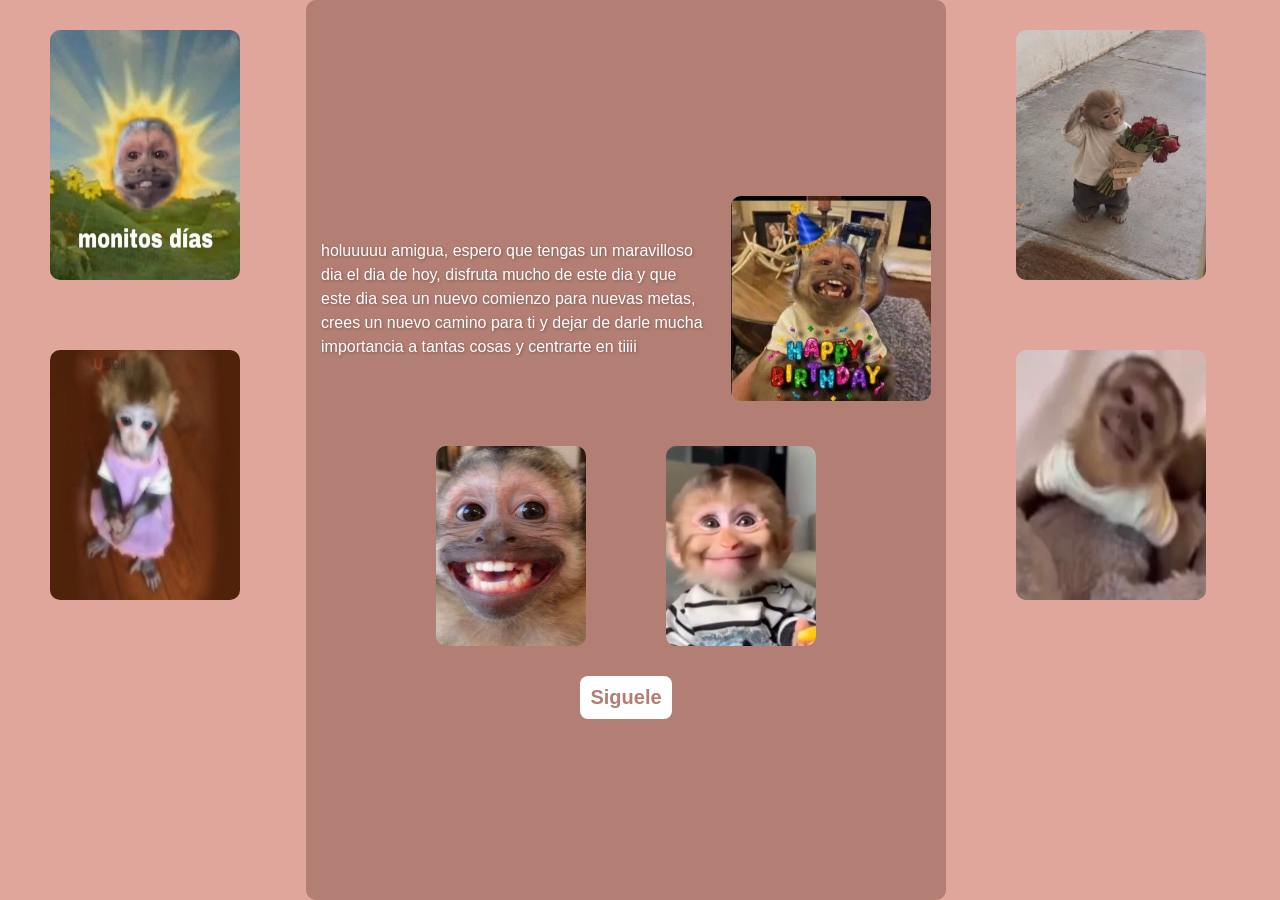
<file: index.html>
<!DOCTYPE html>
<html lang="en">
    <head>
        <meta charset="UTF-8">
        <meta name="viewport" content="width=device-width, initial-scale=1.0">
        <title>HOLAAAAAAA AMIGAAAAA</title>
        <link rel="stylesheet" href="css/estilos1.css">
    </head>
    <body>
        <main>
            <div class="izquierdo">
                <img src="img/92ff212c97db49b7ce80194da584af23.jpg" class="float-img">
                <img src="img/20590e54073cd671b8e59c85fcae0085.jpg" class="float-img">
            </div>
            <div class="contenedor_principal">
                <div class="primero_p">
                    <p id="mensaje">holuuuuu amigua, espero que tengas un maravilloso dia el dia de hoy, disfruta mucho de este dia y que este dia sea un nuevo comienzo para nuevas metas, crees un nuevo camino para ti y dejar de darle mucha importancia a tantas cosas y centrarte en tiiii</p>
                    <img src="img/33bb76f5502d45cd7104f155bbca87e7.jpg" class="pulse-img">
                </div>
                <div class="segundo_p">
                    <img src="img/6802477aeca67c8649948a2bb81aaaf7.jpg" class="tilt-img">
                    <img src="img/d38d38871c6e0914ea6e0b0d597f318f.jpg" class="tilt-img">
                </div>
                <div class="botones">
                    <a href="html/pagina2.html">
                        <button type="button" id="btnSiguele">Siguele</button>
                    </a>
                </div>
            </div>
            <div class="derecho">
                <img src="img/0ef9278f32c6d46ab71afa114bd30d6d.jpg" class="float-img">
                <img src="img/c5ae39987b1a70d8f7c17d8b8a8790cc.jpg" class="float-img">
            </div>
        </main>
        <script src="js/script1.js"></script>
    </body>
</html>
</file>
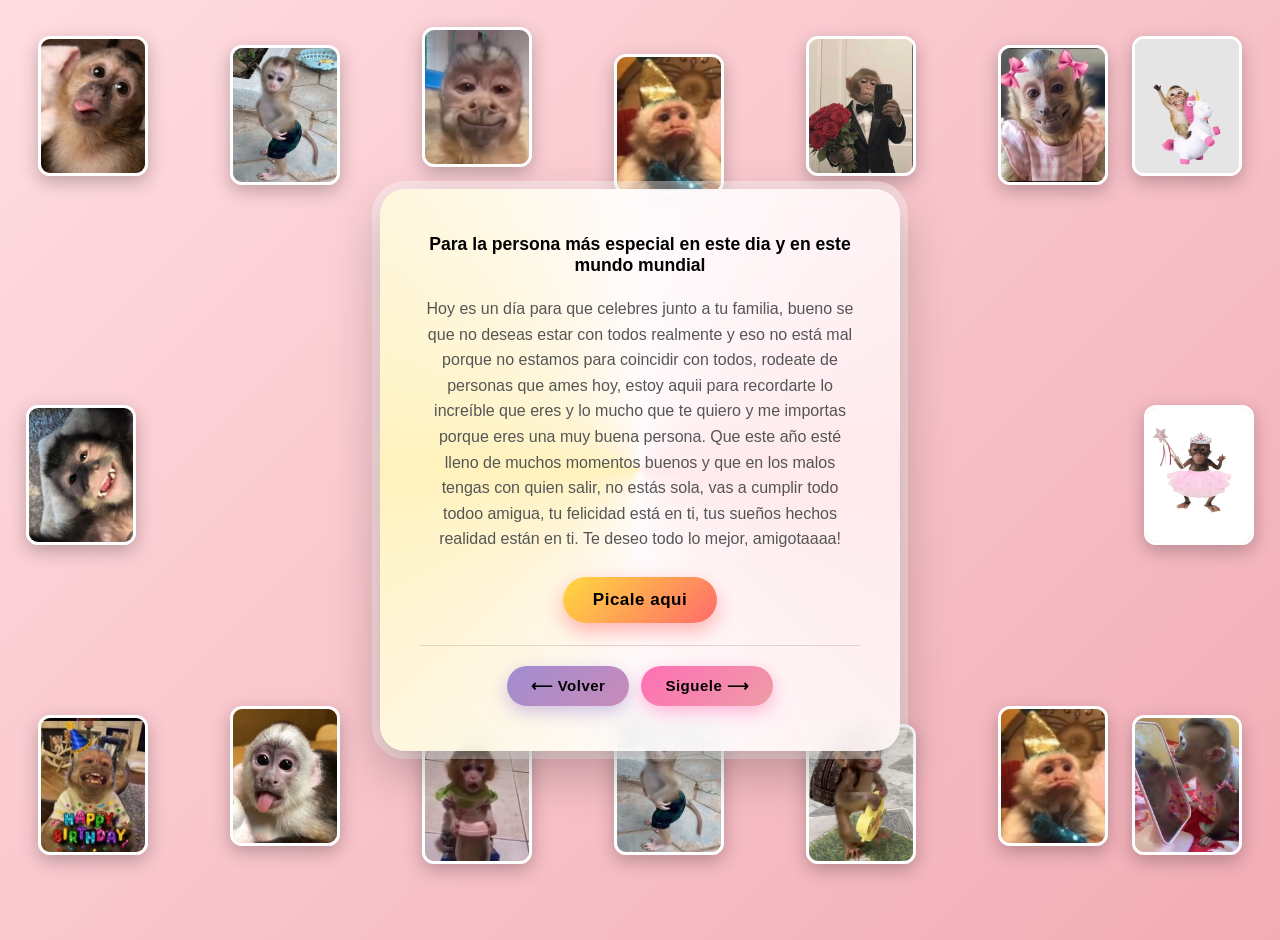
<file: html/pagina2.html>
<!DOCTYPE html>
<html lang="es">
    <head>
        <meta charset="UTF-8">
        <meta name="viewport" content="width=device-width, initial-scale=1.0">
        <title>Feliz Cumpleañosss</title>
        <link rel="stylesheet" href="../css/estilos2.css">
    </head>
    <body>
        <div class="galeria" id="galeria">
            <img src="../img/01ea0b5d24e014b356041dbf2098ce7a.jpg" alt="" class="foto">
            <img src="../img/04410ba641b4b9d1696d71e888a6d715.jpg" alt="" class="foto">
            <img src="../img/09fd5572993711ac1721deeed55c808d.jpg" alt="" class="foto">
            <img src="../img/204b92e9d29c34afed1a8ca1d4ad97d6.jpg" alt="" class="foto">
            <img src="../img/b8ede58a4ed9b138132b7c43f0ff75b6.jpg" alt="" class="foto">
            <img src="../img/24f32bbccd2ce3080cceec694570ad6d.jpg" alt="" class="foto">
            <img src="../img/2d733f2d72a2b49ac8a2b2ccf08b8a8e.jpg" alt="" class="foto">
            <img src="../img/33bb76f5502d45cd7104f155bbca87e7.jpg" alt="" class="foto">
            <img src="../img/3f93b3b7cbc66cd68253b330311a3d9b.jpg" alt="" class="foto">
            <img src="../img/49a6eeccce96ce9056615121467c0f28.jpg" alt="" class="foto">
            <img src="../img/04410ba641b4b9d1696d71e888a6d715.jpg" alt="" class="foto">
            <img src="../img/57cfedcafe705796f8b9c980c0cfe0e0.jpg" alt="" class="foto">
            <img src="../img/204b92e9d29c34afed1a8ca1d4ad97d6.jpg" alt="" class="foto">
            <img src="../img/f2e7361670dc4ec850554c463a249bdd.jpg" alt="" class="foto">
            <img src="../img/fdf2a0bb773604a46dfafc8e7547dc75.jpg" alt="" class="foto">
            <img src="../img/6de37439755fc5636617c057e95eff83.jpg" alt="" class="foto">
        </div>

        <div class="centro">
            <div class="carta">
           
                <p id="subtitulo">Para la persona más especial en este dia y en este mundo mundial</p>
                <p id="mensaje">Hoy es un día para que celebres junto a tu familia, bueno se que no deseas estar con todos realmente y eso no está mal porque no estamos para coincidir con todos, rodeate de personas que ames hoy, estoy aquii para recordarte lo increíble que eres y lo mucho que te quiero y me importas porque eres una muy buena persona. Que este año esté lleno de muchos momentos buenos y que en los malos tengas con quien salir, no estás sola, vas a cumplir todo todoo amigua, tu felicidad está en ti, tus sueños hechos realidad están en ti. Te deseo todo lo mejor, amigotaaaa! </p>

                <!-- BOTÓN PRINCIPAL CENTRAL -->
                <div class="boton-central">
                    <button id="btnSorpresa" type="button">Picale aqui </button>
                </div>

                <!-- BOTONES DE NAVEGACIÓN (Volver / Siguele) -->
                <div class="botones-pagina2">
                    <a href="../index.html">
                        <button type="button" id="btnVolverPag2">⟵ Volver</button>
                    </a>
                    <a href="pagina3.html">
                        <button type="button" id="btnSiguelePag2">Siguele ⟶</button>
                    </a>
                </div>
            </div>
        </div>

        <script src="../js/script2.js"></script>
    </body>
</html>
</file>
<file: css/estilos1.css>
body {margin:0;padding:0;box-sizing:border-box;overflow-x:hidden}

main {
    min-height:100dvh;
    display:flex;
    background-color:#E0A59B;
    padding-bottom:0;
    position:relative;
}

.contenedor_principal {
    background-color:#B37E74;
    min-height:400px;
    width:50%;
    display:flex;
    flex-direction: column;
    justify-content: center;
    align-items: center;
    border-radius:10px;
    margin-left: 50px;
    position:relative;
    z-index:2;
}

.izquierdo {
    width:20%;
    min-height:300px;
    display:flex;
    flex-direction: column;
    gap:40px;
}

.izquierdo img {
    width:190px;
    height:250px;
    border-radius:10px;
    margin-left:50px;
    margin-top:30px;
}

.derecho {
    width:20%;
    min-height:300px;
    display:flex;
    flex-direction:column;
    gap:40px;
}

.derecho img {
    width:190px;
    height:250px;
    border-radius:10px;
    margin-left:70px;
    margin-top:30px;
}

.primero_p {
    display:flex;
    justify-content: center;
    align-items: center;
    padding:15px;
    gap:20px;
}

.primero_p p {
    color:#fff;
    font-family: 'Segoe UI', sans-serif;
    font-size:16px;
    line-height:1.5;
    text-shadow:1px 1px 3px rgba(0,0,0,0.3);
}

.primero_p img {
    width:200px;
    border-radius:10px;
}

.segundo_p {
    display: flex;
    justify-content: center;
    align-items: center;
    gap: 80px;             
    flex-wrap: wrap;    
    padding: 10px;
}

.segundo_p img {
    width: 150px;
    height: 200px;
    object-fit: cover;     
    border-radius: 10px;
    padding: 0;            
    margin-top:20px ;
}

.botones button {
    font-size:20px;
    font-weight:bold;
    padding:10px;
    margin-top:20px;
    cursor:pointer;
    border:none;
    border-radius:8px;
    background-color:#fff;
    color:#B37E74;
    transition: all 0.3s ease;
}

.botones button:hover { 
    background-color: #E0A59B;
    color:purple;
    transform:scale(1.1);
}

.float-img {
    animation: floatAnim 3s ease-in-out infinite;
}

.float-img:nth-child(2) {
    animation-delay: 1.5s;
}

@keyframes floatAnim {
    0%,100% { transform: translateY(0px); }
    50% { transform: translateY(-15px); }
}

.pulse-img {
    animation: pulseAnim 2s ease-in-out infinite;
}

@keyframes pulseAnim {
    0%,100% { transform: scale(1); }
    50% { transform: scale(1.08); }
}

.tilt-img {
    transition: transform 0.4s ease;
}

.tilt-img:hover {
    transform: rotate(5deg) scale(1.05);
}

.corazon {
    position: fixed;
    top: -50px;
    font-size: 24px;
    pointer-events: none;
    z-index: 999;
    animation: caer linear forwards;
}

@keyframes caer {
    0% {
        transform: translateY(0) rotate(0deg);
        opacity: 1;
    }
    100% {
        transform: translateY(110vh) rotate(360deg);
        opacity: 0;
    }
}

.globo {
    position: fixed;
    bottom: -100px;
    font-size: 30px;
    pointer-events: none;
    z-index: 999;
    animation: subir linear forwards;
}

@keyframes subir {
    0% {
        transform: translateY(0);
        opacity: 1;
    }
    100% {
        transform: translateY(-120vh);
        opacity: 0;
    }
}

.confeti {
    position: fixed;
    width: 10px;
    height: 10px;
    pointer-events: none;
    z-index: 999;
    animation: caerConfeti linear forwards;
}

@keyframes caerConfeti {
    0% {
        transform: translateY(0) rotate(0deg);
        opacity: 1;
    }
    100% {
        transform: translateY(110vh) rotate(720deg);
        opacity: 0;
    }
}
</file>
<file: css/estilos2.css>
/* ============================================================
   RESET Y BASE
   ============================================================ */
* {
    margin: 0;
    padding: 0;
    box-sizing: border-box;
}

html, body {
    min-height: 100dvh;
    overflow-x: hidden;
    font-family: 'Segoe UI', Tahoma, Geneva, Verdana, sans-serif;
}

body {
    background: linear-gradient(135deg, #ffdde1, #ee9ca7, #c98bb9, #a18cd1);
    background-size: 400% 400%;
    animation: fondoAnimado 15s ease infinite;
    position: relative;
    display: flex;
    justify-content: center;
    align-items: center;
    padding: 20px 0;
}

@keyframes fondoAnimado {
    0%   { background-position: 0% 50%; }
    50%  { background-position: 100% 50%; }
    100% { background-position: 0% 50%; }
}

/* ============================================================
   GALERÍA DE FOTOS ALREDEDOR
   ============================================================ */
.galeria {
    position: fixed;
    inset: 0;
    pointer-events: none;
    z-index: 1;
}

.foto {
    position: absolute;
    width: 110px;
    height: 140px;
    object-fit: cover;
    border-radius: 12px;
    border: 3px solid #fff;
    box-shadow: 0 6px 18px rgba(0, 0, 0, 0.25);
    opacity: 0;
    animation: aparecer 1.2s ease forwards, flotar 5s ease-in-out infinite;
    transition: transform 0.4s ease;
    pointer-events: auto;
}

/* Posiciones de las 16 fotos */
.foto:nth-child(1)  { top: 4%;    left: 3%;   animation-delay: 0.1s, 0s;   }
.foto:nth-child(2)  { top: 5%;    left: 18%;  animation-delay: 0.2s, 0.5s; }
.foto:nth-child(3)  { top: 3%;    left: 33%;  animation-delay: 0.3s, 1s;   }
.foto:nth-child(4)  { top: 6%;    left: 48%;  animation-delay: 0.4s, 1.5s; }
.foto:nth-child(5)  { top: 4%;    left: 63%;  animation-delay: 0.5s, 2s;   }
.foto:nth-child(6)  { top: 5%;    left: 78%;  animation-delay: 0.6s, 2.5s; }
.foto:nth-child(7)  { top: 4%;    right: 3%;  animation-delay: 0.7s, 3s;   }
.foto:nth-child(8)  { bottom: 5%; left: 3%;   animation-delay: 0.8s, 0.3s; }
.foto:nth-child(9)  { bottom: 6%; left: 18%;  animation-delay: 0.9s, 0.8s; }
.foto:nth-child(10) { bottom: 4%; left: 33%;  animation-delay: 1s,   1.3s; }
.foto:nth-child(11) { bottom: 5%; left: 48%;  animation-delay: 1.1s, 1.8s; }
.foto:nth-child(12) { bottom: 4%; left: 63%;  animation-delay: 1.2s, 2.3s; }
.foto:nth-child(13) { bottom: 6%; left: 78%;  animation-delay: 1.3s, 2.8s; }
.foto:nth-child(14) { bottom: 5%; right: 3%;  animation-delay: 1.4s, 3.3s; }
.foto:nth-child(15) { top: 45%;   left: 2%;   animation-delay: 1.5s, 0.7s; }
.foto:nth-child(16) { top: 45%;   right: 2%;  animation-delay: 1.6s, 1.2s; }

@keyframes aparecer {
    0%   { opacity: 0; transform: scale(0.3) rotate(-20deg); }
    100% { opacity: 1; transform: scale(1) rotate(0deg); }
}

@keyframes flotar {
    0%, 100% { transform: translateY(0) rotate(0deg); }
    50%      { transform: translateY(-18px) rotate(3deg); }
}

.foto:hover {
    transform: scale(1.15) rotate(-3deg);
    z-index: 100;
    box-shadow: 0 10px 30px rgba(255, 105, 180, 0.6);
}

/* ============================================================
   CONTENEDOR CENTRAL
   ============================================================ */
.centro {
    position: relative;
    z-index: 10;
    display: flex;
    justify-content: center;
    align-items: center;
    min-height: 100dvh;
    width: 100%;
    padding: 20px;
}

/* ============================================================
   CARTA CENTRAL
   ============================================================ */
.carta {
    position: relative;
    background: rgba(255, 255, 255, 0.92);
    backdrop-filter: blur(10px);
    padding: 45px 40px;
    border-radius: 25px;
    max-width: 520px;
    width: 100%;
    text-align: center;
    box-shadow:
        0 20px 50px rgba(0, 0, 0, 0.25),
        0 0 0 8px rgba(255, 255, 255, 0.4);
    animation: entradaCarta 1s ease;
    overflow: hidden;
}

.carta::before {
    content: '';
    position: absolute;
    top: -50%;
    left: -50%;
    width: 200%;
    height: 200%;
    background: conic-gradient(
        from 0deg,
        transparent,
        rgba(255, 182, 193, 0.25),
        transparent,
        rgba(255, 215, 0, 0.25),
        transparent
    );
    animation: girar 8s linear infinite;
    z-index: -1;
}

@keyframes girar {
    100% { transform: rotate(360deg); }
}

@keyframes entradaCarta {
    0%   { opacity: 0; transform: translateY(50px) scale(0.8); }
    100% { opacity: 1; transform: translateY(0) scale(1); }
}

/* ============================================================
   TÍTULOS Y TEXTO
   ============================================================ */
.carta h1 {
    font-size: 2.2em;
    margin: 0 0 10px;
    background: linear-gradient(90deg, #ff6b6b, #feca57, #ff6fb5, #a18cd1, #ff6b6b);
    background-size: 300% 100%;
    -webkit-background-clip: text;
    background-clip: text;
    -webkit-text-fill-color: transparent;
    animation: brillo 3s linear infinite;
    font-weight: 800;
    letter-spacing: 0.5px;
}

@keyframes brillo {
    0%   { background-position: 0% 50%; }
    100% { background-position: 300% 50%; }
}

#subtitulo {
    font-size: 1.1em;
    color: black;
    margin: 0 0 20px;
    font-weight: 600;
}

#mensaje {
    font-size: 1em;
    color: #555;
    line-height: 1.6;
    margin: 0 0 25px;
    transition: opacity 0.3s ease, transform 0.3s ease;
    min-height: 100px;
    display: flex;
    align-items: center;
    justify-content: center;
    padding: 0 5px;
}

/* ============================================================
   BOTÓN PRINCIPAL (TOCA AQUÍ)
   ============================================================ */
.boton-central {
    display: flex;
    justify-content: center;
    margin-bottom: 22px;
}

#btnSorpresa {
    font-size: 17px;
    font-weight: bold;
    padding: 13px 30px;
    border: none;
    border-radius: 50px;
    cursor: pointer;
    transition: all 0.3s ease;
    color: black;
    letter-spacing: 0.5px;
    font-family: inherit;
    background: linear-gradient(135deg, #ffd93d, #ff6b6b);
    box-shadow: 0 8px 20px rgba(255, 107, 107, 0.5);
}

#btnSorpresa:hover {
    transform: translateY(-3px) scale(1.06);
    filter: brightness(1.1);
    box-shadow: 0 12px 28px rgba(255, 107, 107, 0.7);
}

#btnSorpresa:active {
    transform: scale(0.97);
}

/* ============================================================
   BOTONES DE NAVEGACIÓN (VOLVER / SIGUELE)
   ============================================================ */
.botones-pagina2 {
    display: flex;
    justify-content: center;
    align-items: center;
    gap: 12px;
    flex-wrap: wrap;
    padding-top: 20px;
    border-top: 1px solid rgba(179, 126, 116, 0.3);
}

.botones-pagina2 a {
    text-decoration: none;
}

.botones-pagina2 button {
    font-size: 15px;
    font-weight: bold;
    padding: 11px 24px;
    border: none;
    border-radius: 50px;
    cursor: pointer;
    transition: all 0.3s ease;
    color: black;
    letter-spacing: 0.5px;
    font-family: inherit;
}

#btnVolverPag2 {
    background: linear-gradient(135deg, #a18cd1, #c98bb9);
    box-shadow: 0 6px 18px rgba(161, 140, 209, 0.5);
}

#btnSiguelePag2 {
    background: linear-gradient(135deg, #ff6fb5, #ee9ca7);
    box-shadow: 0 6px 18px rgba(255, 111, 181, 0.5);
}

.botones-pagina2 button:hover {
    transform: translateY(-3px) scale(1.06);
    filter: brightness(1.1);
}

.botones-pagina2 button:active {
    transform: scale(0.97);
}

/* ============================================================
   PARTÍCULAS (CORAZONES, GLOBOS, CONFETI, ESTRELLAS)
   ============================================================ */
.corazon,
.globo,
.confeti,
.estrella {
    position: fixed;
    pointer-events: none;
    z-index: 999;
}

.corazon {
    top: -50px;
    font-size: 24px;
    animation: caer linear forwards;
}

.globo {
    bottom: -100px;
    font-size: 32px;
    animation: subir linear forwards;
}

.confeti {
    top: -20px;
    width: 10px;
    height: 10px;
    border-radius: 2px;
    animation: caer linear forwards;
}

.estrella {
    top: -50px;
    font-size: 20px;
    animation: caer linear forwards;
}

@keyframes caer {
    0%   { transform: translateY(0) rotate(0deg); opacity: 1; }
    100% { transform: translateY(110vh) rotate(720deg); opacity: 0; }
}

@keyframes subir {
    0%   { transform: translateY(0) rotate(0deg); opacity: 1; }
    100% { transform: translateY(-120vh) rotate(360deg); opacity: 0; }
}

/* ============================================================
   RESPONSIVE
   ============================================================ */
@media (max-width: 1024px) {
    .foto {
        width: 90px;
        height: 115px;
    }
    .carta {
        max-width: 460px;
    }
}

@media (max-width: 768px) {
    .foto {
        width: 70px;
        height: 90px;
    }
    .carta {
        padding: 30px 22px;
        max-width: 340px;
    }
    .carta h1 {
        font-size: 1.6em;
    }
    #subtitulo {
        font-size: 0.95em;
    }
    #mensaje {
        font-size: 0.9em;
        min-height: 120px;
    }
    #btnSorpresa {
        font-size: 15px;
        padding: 11px 24px;
    }
    .botones-pagina2 button {
        font-size: 13px;
        padding: 10px 18px;
    }
}

@media (max-width: 480px) {
    .foto {
        width: 55px;
        height: 70px;
        border-width: 2px;
    }
    .carta {
        padding: 25px 18px;
        max-width: 300px;
    }
    .carta h1 {
        font-size: 1.4em;
    }
}
</file>
